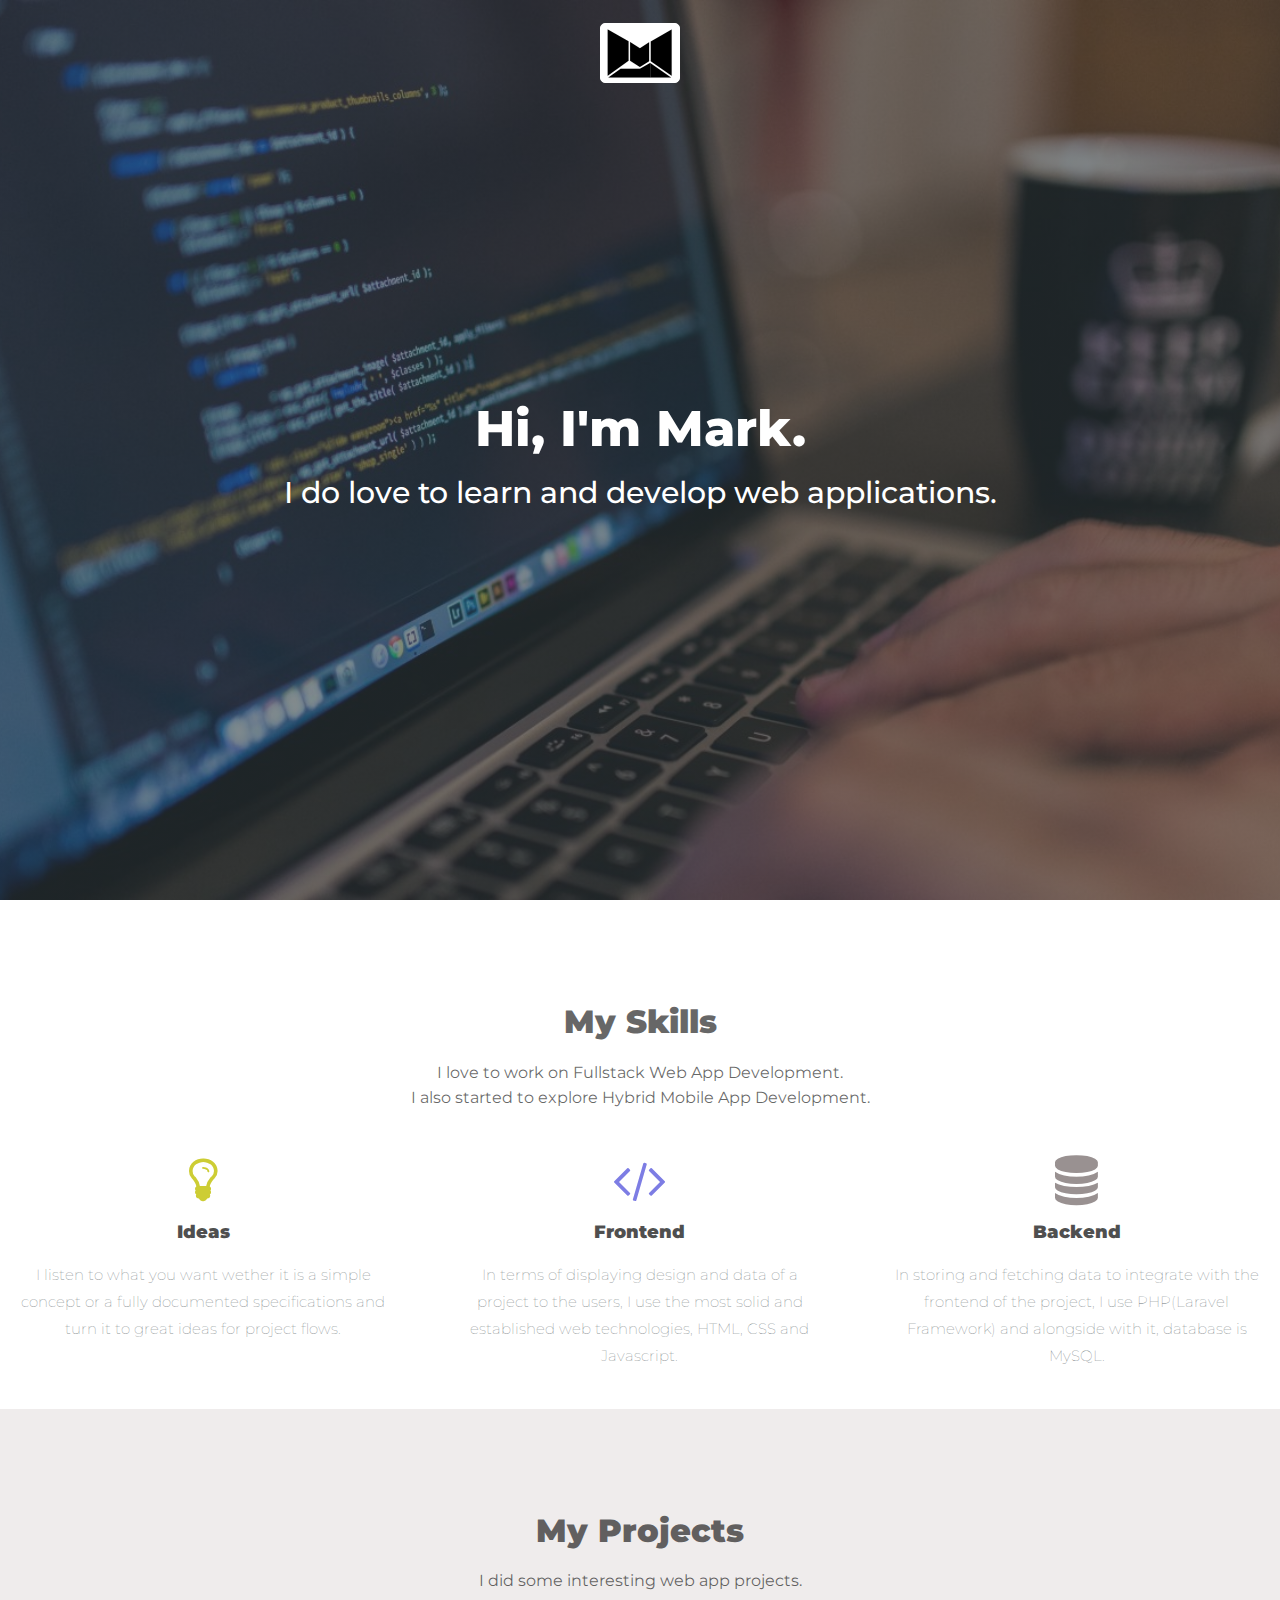
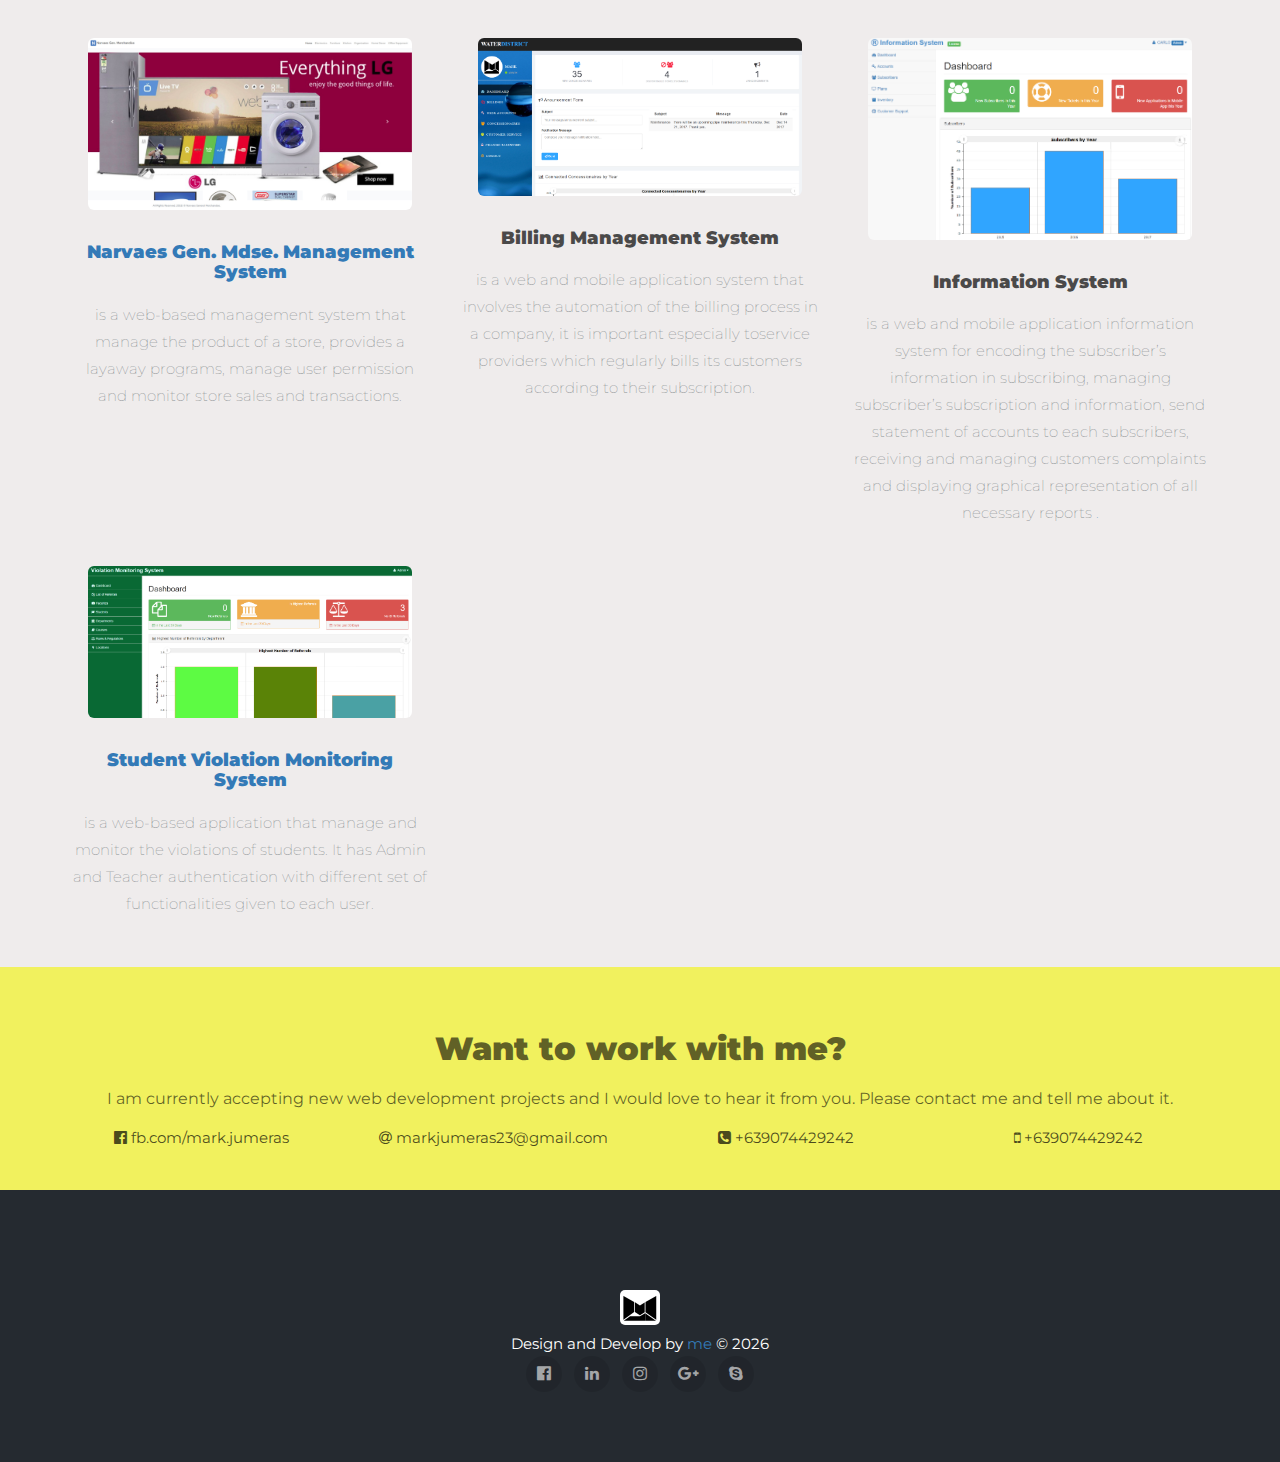
<file: public/index.html>
<!DOCTYPE html>
<html>

<head>
    <meta charset="utf-8">
    <meta name="viewport" content="width=device-width, initial-scale=1.0">
    <title>Mark Jumeras | Online Portfolio</title>
    <link rel="stylesheet" href="assets/bootstrap/css/bootstrap.min.css">
    <link rel="stylesheet" href="https://fonts.googleapis.com/css?family=Montserrat">
    <link rel="stylesheet" href="assets/fonts/font-awesome.min.css">
    <link rel="stylesheet" href="assets/css/styles.css">
    <link rel="stylesheet" href="https://maxcdn.bootstrapcdn.com/font-awesome/4.7.0/css/font-awesome.min.css">
</head>

<body>
    <div id="wrapper">
        <div id="fullscreen-hero" class="home-hero">
            <div class="container" id="hero-container">
                <div class="hero-content">
                    <a href="#" class="home-logo"><img src="assets/img/mj-logo.svg"></a>
                    <h1>Hi, I'm Mark.</h1>
                    <h2>I do love to learn and develop web applications. </h2></div>
            </div>
        </div>
        <section id="skills">
            <div class="container">
                <div class="row">
                    <div class="col-md-12">
                        <p class="intro-title slate">My Skills </p>
                        <p class="statement gunmetal">I love to work on Fullstack Web App Development. </p>
                        <p class="statement gunmetal">I also started to explore Hybrid Mobile App Development.</p>
                    </div>
                </div>
            </div>
            <div class="row">
                <div class="col-md-4">
                    <div class="skills-block"><i class="fa fa-lightbulb-o yellow"></i>
                        <h4 class="title slate">Ideas </h4>
                        <p class="summary">I listen to what you want wether it is a simple concept or a fully documented specifications and turn it to great ideas for project flows.</p>
                    </div>
                </div>
                <div class="col-md-4">
                    <div class="skills-block"><i class="fa fa-code blue"></i>
                        <h4 class="title slate">Frontend </h4>
                        <p class="summary">In terms of displaying design and data of a project to the users, I use the most solid and established web technologies, HTML, CSS and Javascript.</p>
                    </div>
                </div>
                <div class="col-md-4">
                    <div class="skills-block"><i class="fa fa-database grey"></i>
                        <h4 class="title slate">Backend </h4>
                        <p class="summary">In storing and fetching data to integrate with the frontend of the project, I use PHP(Laravel Framework) and alongside with it, database is MySQL.</p>
                    </div>
                </div>
            </div>
        </section>
        <section id="projects">
            <div class="container">
                <div class="row">
                    <div class="col-md-12">
                        <p class="intro-title">My Projects</p>
                        <p class="statement">I did some interesting web app projects. </p>
                    </div>
                </div>
                <div class="row">
                <div class="col-md-4">
                        <div class="project-block">
                            <a href="http://narvaes.herokuapp.com" target="_blank"><img src="assets/img/narvaes.jpg"></a>
                            <h4 class="title slate"><a href="http://narvaes.herokuapp.com" target="_blank">Narvaes Gen. Mdse. Management System</a></h4>
                            <p class="summary">is a web-based management system that manage the product of a store, provides a layaway programs, manage user permission and monitor store sales and transactions. </p>
                        </div>
                    </div>
                    <div class="col-md-4">
                        <div class="project-block">
                            <a href="#"> <img src="assets/img/dashboard.PNG"></a>
                            <h4 class="title slate">Billing Management System</h4>
                            <p class="summary">is a web and mobile application system that involves the automation of the billing process in a company, it is important especially toservice providers which regularly bills its customers according to their subscription. </p>
                        </div>
                    </div>
                    <div class="col-md-4">
                        <div class="project-block">
                            <a href="#"> <img src="assets/img/home_rms.PNG"></a>
                            <h4 class="title slate">Information System</h4>
                            <p class="summary">is a web and mobile application information system for encoding the subscriber’s information in
                                subscribing, managing subscriber’s subscription and information, send statement of accounts to each subscribers, receiving and managing customers complaints and displaying graphical representation of all necessary reports
                                <a
                                href="file:///C:/Users/Mark/MARKFILES/myFILES/Project%20Thesis/Thesis%20I%20+%20II%20-%20RMS%20(DEFENDED)/RMS-Defense-Manuscript.doc#_msoanchor_1">.</a>
                            </p>
                        </div>
                    </div>
                    <div class="col-md-4">
                        <div class="project-block">
                            <a href="https://www.saclisvs.com"target="_blank"><img src="assets/img/home_student_violation.PNG"> </a>
                            <h4 class="title slate"><a href="https://www.saclisvs.com" target="_blank">Student Violation Monitoring System</a></h4>
                            <p class="summary"> is a web-based application that manage and monitor the violations of students. It has Admin and Teacher authentication with different set of functionalities given to each user.</p>
                        </div>
                    </div>
                </div>
            </div>
        </section>
        <section id="contact">
            <div class="container">
                <div class="row">
                    <div class="col-md-12">
                        <p class="intro-title slate">Want to work with me?</p>
                        <p class="statement slate">I am currently accepting new web development projects and I would love to hear it from you. Please contact me and tell me about it. </p>
                    </div>
                    <div class="col-md-3" id="contact-info">
                        <p><a href="www.fb.com/mark.jumeras"><i class="fa fa-facebook-official"></i> </a> fb.com/mark.jumeras</p>
                    </div>
                    <div class="col-md-3" id="contact-info">
                        <p> <a href="mailto:markjumeras23@gmail.com"><i class="fa fa-at"></i> </a>markjumeras23@gmail.com</p>
                    </div>
                    <div class="col-md-3" id="contact-info">
                        <p><i class="fa fa-phone-square"></i> +639074429242</p>
                    </div>
                    <div class="col-md-3" id="contact-info">
                        <p><i class="fa fa-mobile-phone"></i> +639074429242</p>
                    </div>
                </div>
            </div>
        </section>
        <footer>
            <div class="footer-contact">
                <div class="container">
                    <div class="row">
                        <div class="col-md-12">
                            <a href="#" class="logo"></a>
                        </div>
                        <div class="col-md-12">
                            <p class="by-me">Design and Develop by <a href="#">me </a> © 
                            <script> 
                                document.write(new Date().getFullYear()) 
                            </script>
                            </p>
                        </div>
                        <div class="col-md-12">
                            <div class="social-links">
                                <a href="#"> <i class="fa fa-facebook-official"></i></a>
                                <a href="#"> <i class="fa fa-linkedin"></i></a>
                                <a href="#"> <i class="fa fa-instagram"></i></a>
                                <a href="#"> <i class="fa fa-google-plus"></i></a>
                                <a href="#"> <i class="fa fa-skype"></i></a>
                            </div>
                        </div>
                    </div>
                </div>
            </div>
        </footer>
    </div>

    <script src="assets/js/jquery.min.js"></script>
    <script src="assets/bootstrap/js/bootstrap.min.js"></script>
</body>

</html>
</file>
<file: public/assets/css/styles.css>
body{
  font-size:1.5em;
  line-height:1.6;
  font-family:'Montserrat', sans-serif;
  font-weight:400;
  color:#2222;
  margin:0;
}

#fullscreen-hero{
  height:100vh;
  position:relative;
  text-align:center;
  width:100%;
  min-height:350px;
  background-color:#252a30;
  background-size:cover;
  background-position:center center;
  background-repeat:no-repeat;
}

#hero-container{
  display:table;
  margin:0 auto;
  padding:0 20px;
  height:100%;
}

div.hero-content{
  display:table-cell;
  position:relative;
  z-index:10;
  text-align:center;
  vertical-align:middle;
}

.hero-content h1{
  font-size:5.0rem;
  margin-bottom:0rem;
  font-weight:800;
}

.hero-content h1, h2{
  color:#fff;
}

.home-logo img{
  top:2.5%;
  display:inline-block;
  left:50%;
  width:70px;
  height:auto;
  padding:0px;
  border:1px solid white;
  border-radius:5px;
  background-color:#fff;
  position:absolute;
  white-space:nowrap;
  z-index:2;
  text-decoration:none;
  -webkit-transform:translateX(-50%);
  transform:translateX(-50%);
}

#fullscreen-hero:before, #fullscreen-hero:after{
  content:'';
  position:absolute;
  bottom:0;
  width:100%;
}

.home-hero:before{
  content:"";
  display:block;
  position:absolute;
  top:0;
  right:0;
  bottom:0;
  left:0;
  pointer-events:none;
  background-image:-webkit-gradient(linear, left top, right top, from(rgba(49,61,65,0.6)), to(rgba(49,61,65,0.6)));
  background-image:linear-gradient(90deg, rgba(49,61,65,0.6), rgba(49,61,65,0.6));
}

section#skills{
  background-color:#fff;
  text-align:center;
  margin:0 auto;
}

p.intro-title{
  font-size:3.2rem;
  margin:10rem 0 2.0rem;
  font-weight:900;
  line-height:1.4;
  color:rgba(0,0,0,0.6);
}

p.statement{
  font-size:1.6rem;
  line-height:1.5rem;
  color:rgba(0,0,0,0.6);
}

section#skills{
  background-color:#fff;
  text-align:center;
  margin:0 auto;
}

section#skills div.skills-block{
  margin:4.0rem 2.0rem;
}

h4.title.slate{
  margin:1.8rem 0;
  font-weight:900;
  color:rgba(0,0,0,0.7);
}

p.summary{
  font-size:1.5rem;
  line-height:1.8;
  margin-bottom:0;
  font-weight:100;
  color:#697174;
}

.skills-block i.fa{
  font-size:5.0rem;
}

section#projects{
  background-color:rgb(239,236,236);
  text-align:center;
  margin:0 auto;
  padding-bottom:50px;
}

.project-block img{
  margin:4.0rem 0 1.5rem;
  border-radius:6px;
  width:90%;
  height:auto;
}

section#contact{
  background-color:rgb(241,241,94);
  text-align:center;
}

div#contact-info{
  margin-top:10px;
  margin-bottom:30px;
  color:rgba(0,0,0,0.7);
}

#contact p.intro-title{
  margin-top:5.0rem;
  padding-top:1.0rem;
  color:rgba(0,0,0,0.6);
}

div#contact-info a, div#contact-info a:hover{
  color:inherit;
  text-decoration:none;
}

footer{
  padding:80px 0 50px;
  background-color:#252a30;
  color:#fff;
}

footer a.logo{
  position:relative;
  background-image:url(../../assets/img/mj-logo.svg);
  background-repeat:no-repeat;
  background-position:center;
  background-size:100%;
  display:inline-block;
  width:40px;
  height:35px;
  text-indent:-99999px;
  margin:0 auto;
  border-radius:5px;
  background-color:white;
}

.footer-contact img{
  display:inline-block;
  width:50px;
  height:auto;
  padding:10px;
  border:1px solid white;
  border-radius:5px;
  background-color:#fff;
  white-space:nowrap;
  text-decoration:none;
  -webkit-transform:translateX(-50%);
  transform:translateX(-50%);
}

p.by-me{
  text-align:center;
  margin:0 auto;
}

div.footer-contact{
  margin:20px;
  text-align:center;
}

div.social-links a{
  display:inline-block;
  color:rgba(255,255,255,0.6);
  text-decoration:none;
  margin:0 4px;
  height:36px;
  width:36px;
  font-size:1.6rem;
  line-height:2.3;
  background-color:rgba(0,0,0,0.1);
  border-radius:50px;
  -webkit-transition:all .3s ease-in-out;
  transition:all .3s ease-in-out;
}

div.social-links a:hover{
  color:#fff;
  background-color:rgba(0,0,0,0.3);
  border:none;
}

.blue{
  color:rgb(125,125,228);
}

.yellow{
  color:rgb(205,205,52);
}

.grey{
  color:rgb(153,145,145);
}

@media (min-width: 320px) {
  .home-hero{
    background:url(../../assets/img/hero-bg.jpeg);
  }
}

@media (min-width: 320px) {
  .home-logo img{
    width:40px;
  }
}

@media (min-width:1200px) {
  .home-logo img{
    width:80px;
  }
}
</file>
